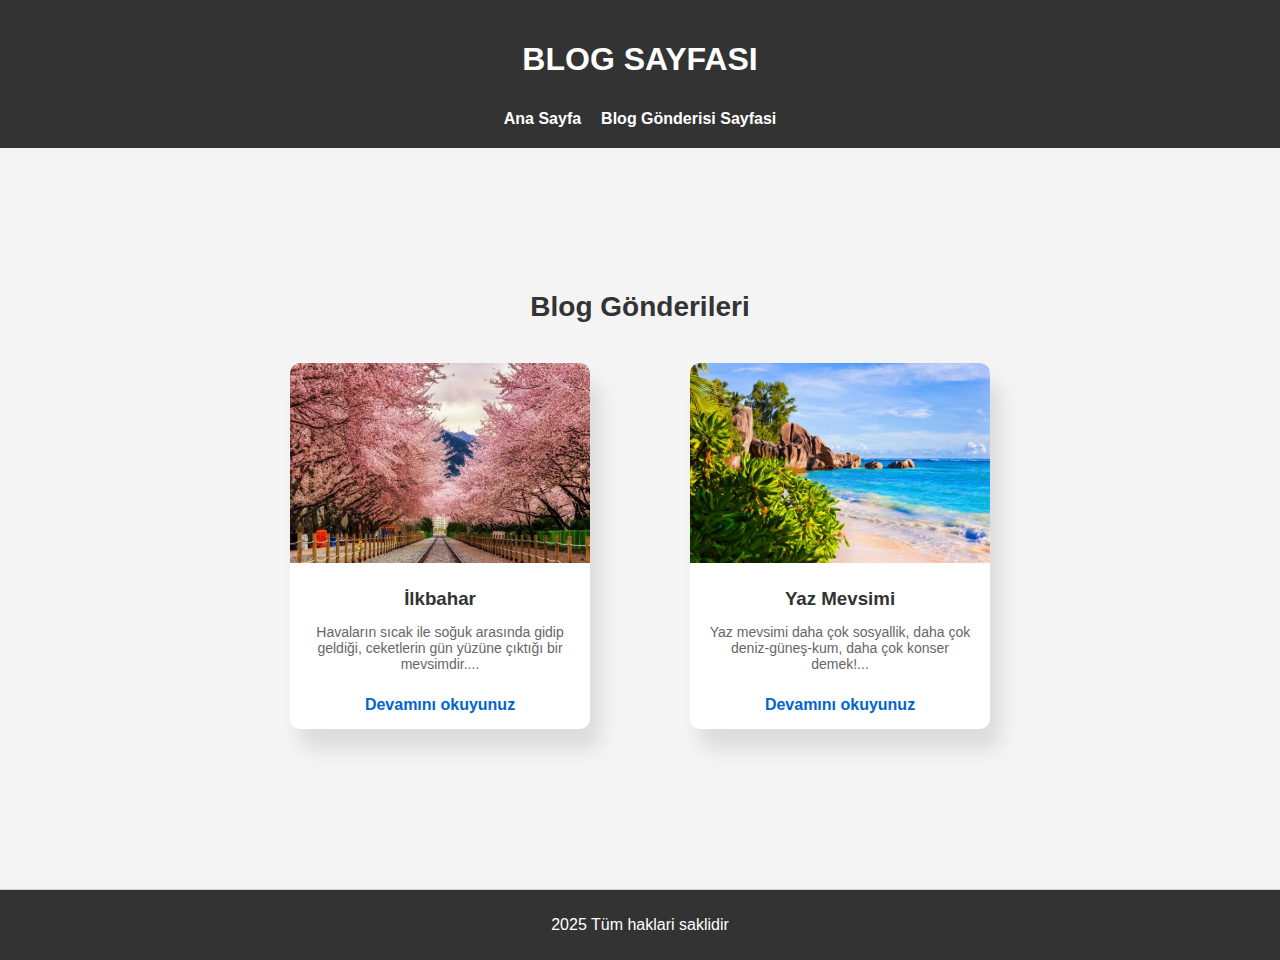
<file: index.html>
<!DOCTYPE html>
<html lang="tr">
<head>
    <meta charset="UTF-8">
    <meta name="viewport" content="width=device-width, initial-scale=1.0">
    <title>BLOG SAYFASI</title>
    <link rel="stylesheet" href="style.css">
</head>
<body>
    <header>
    <h1>BLOG SAYFASI</h1>
    <nav>
        <ul>
            <li><a href="index.html">Ana Sayfa</a></li>
            <li><a href="post.html">Blog Gönderisi Sayfasi</a></li>
        </ul>
    </nav>
</header>

<main>
    <section>
        <h2 class="section-title">Blog Gönderileri</h2>

        <div class="blog-grid">
            <article>
                <img src="./ilkbahar.jpg" alt="ilkbahar">
                <div class="article-content">
                    <h3>İlkbahar</h3>
                    <p>Havaların sıcak ile soğuk arasında gidip geldiği, ceketlerin gün yüzüne çıktığı bir mevsimdir....</p>
                    <a href="post.html">Devamını okuyunuz</a>
                </div>
            </article>

            <article>
                <img src="./yaz_.jpg" alt="Yaz">
                <div class="article-content">
                    <h3>Yaz Mevsimi</h3>
                    <p>Yaz mevsimi daha çok sosyallik, daha çok deniz-güneş-kum, daha çok konser demek!... </p>
                    <a href="post.html">Devamını okuyunuz</a>
                </div>
            </article>
        </div>
    </section>
</main>




<footer>
    <p>2025 Tüm haklari saklidir</p>
</footer>
</body>
</html>
</file>
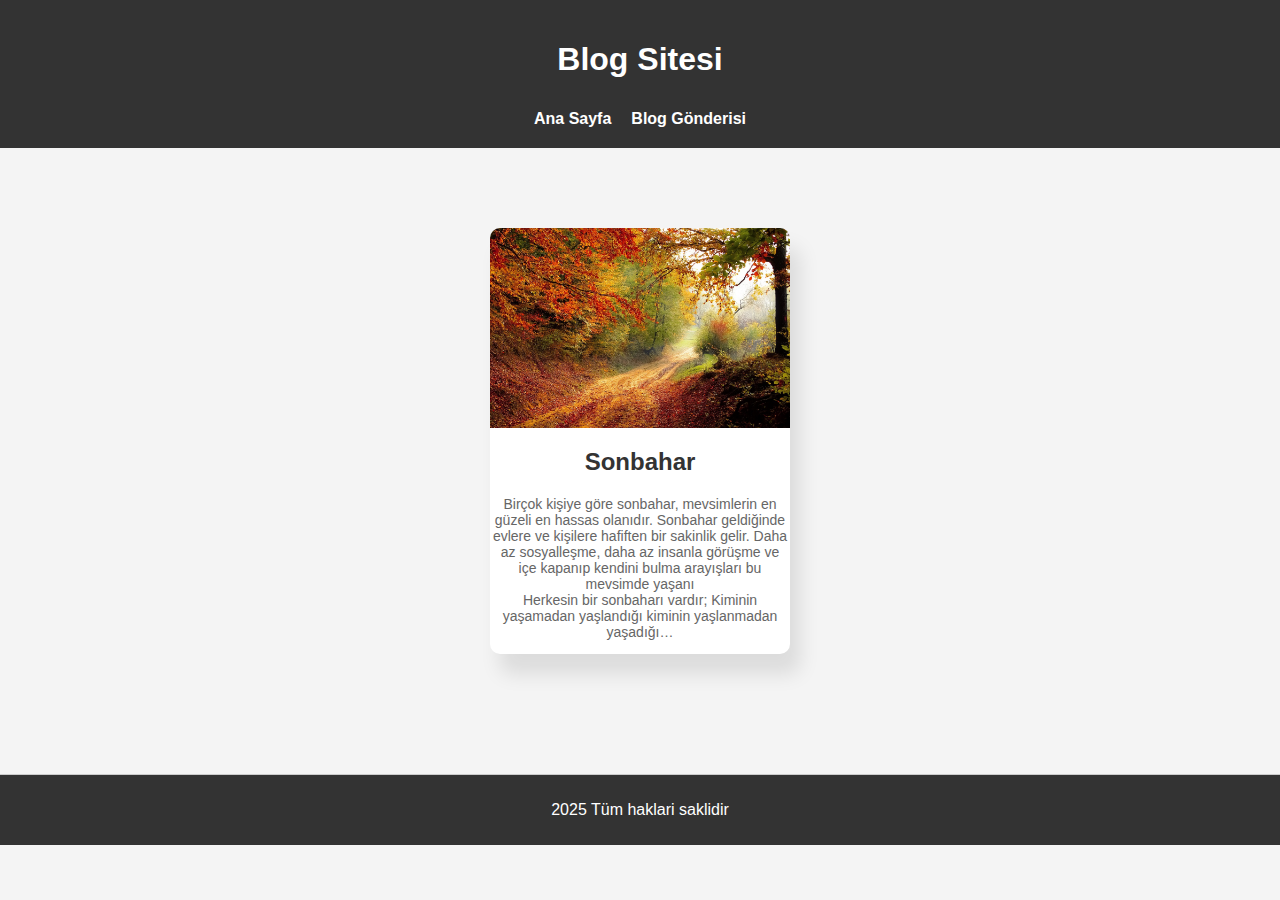
<file: post.html>
<!DOCTYPE html>
<html lang="tr">
<head>
    <meta charset="UTF-8">
    <meta name="viewport" content="width=device-width, initial-scale=1.0">
    <title>Blog Gönderisi</title>
    <link rel="stylesheet" href="style.css">
</head>
<body>
    <header>
        <h1>Blog Sitesi</h1>
        <nav>
            <ul>
                <li><a href="index.html">Ana Sayfa</a></li>
                <li><a href="post.html">Blog Gönderisi</a></li>
            </ul>
        </nav>
    </header>
    <main>
        <div class="postresmi">
        <article>
            <img src="./sonbahar_.jpg" alt="Sonbahar">
            <h2>Sonbahar</h2>
            <p>Birçok kişiye göre sonbahar, mevsimlerin en güzeli en hassas olanıdır. Sonbahar geldiğinde evlere ve kişilere hafiften bir sakinlik gelir. Daha az sosyalleşme, daha az insanla görüşme ve içe kapanıp kendini bulma arayışları bu mevsimde yaşanı <br>Herkesin bir sonbaharı vardır; Kiminin yaşamadan yaşlandığı kiminin yaşlanmadan yaşadığı… </p>
        </article>
    </div>
    </main>
    <footer>
        <p>2025 Tüm haklari saklidir</p>
    </footer>
</body>
</html>
</file>
<file: style.css>
body {
    background-color: #f4f4f4;
    font-family: Arial, sans-serif;
    color: #333;
    margin: 0;
    padding: 0;
}

header {
    background-color: #333;
    color: #fff;
    padding: 20px;
    text-align: center;
}

nav ul {
    list-style-type: none;
    padding: 0;
    margin: 10px 0 0 0;
    display: flex;
    justify-content: center;
    gap: 20px;
}

nav ul li a {
    text-decoration: none;
    color: #fff;
    font-weight: bold;
}

nav ul li a:visited {
    color: white;
}

main {
    padding: 80px;
}

section h2 {
    color: #333;
}

section {
    display: flex;
    flex-direction: column;
    align-items: center;
    padding: 40px 20px;
}
.section-title {
    text-align: center;
    font-size: 28px;
    margin-bottom: 40px;
    color: #333;
}
.blog-grid {
    display: flex;
    justify-content: center;
    flex-wrap: wrap;
    gap: 100px;
}
article {
    width: 300px;
    background-color: white;
    border-radius: 10px;
    overflow: hidden;
    box-shadow: 10px 20px 20px rgba(0, 0, 0, 0.1);
    text-align: center;
}

article img {
    width: 100%;
    height: 200px;
    object-fit: cover;
    display: block;
}

.article-content {
    padding: 15px;
}

article h3 {
    color: #333;
    margin: 10px 0 5px;
}

article p {
    color: #666;
    font-size: 14px;
}
.postresmi{
    display: flex;
    justify-content: center;
    flex-wrap: wrap;
}
a {
    display: inline-block;
    margin-top: 10px;
    color: #0066cc;
    text-decoration: none;
    font-weight: bold;
}

a:visited {
    color: #333;
}

footer {
    background-color: #333;
    text-align: center;
    padding: 10px;
    color: white;
    margin-top: 40px;
    border-top: 1px solid #ccc;
}
</file>
